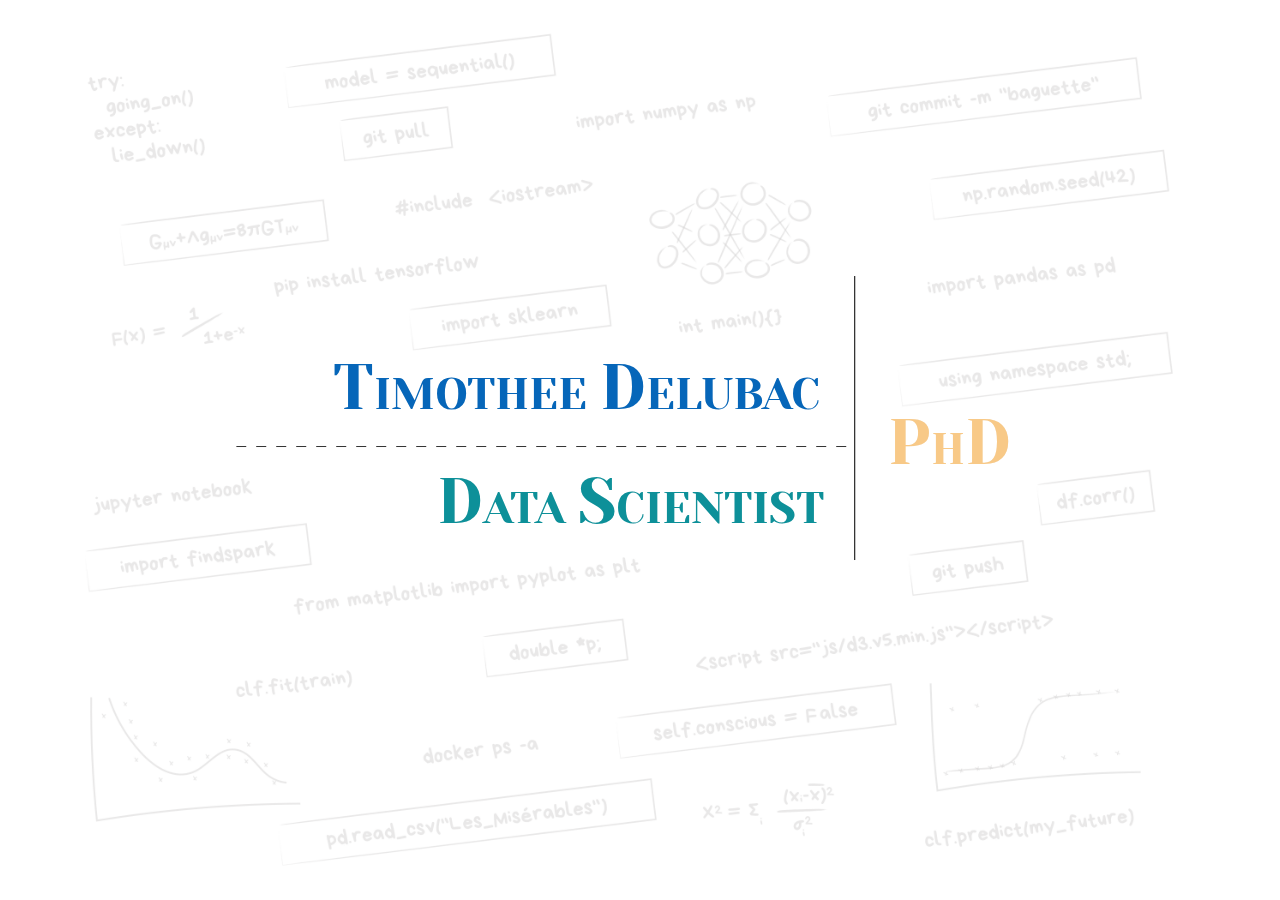
<file: index.html>
<!doctype html>

<html lang="en">
<head>
  <meta charset="utf-8">
  <title>Timothée Delubac | PhD</title>
  <meta name="description" content="Timothée Delubac's webpage">
  <meta name="author" content="Timothée Delubac">
  <meta name="viewport" content="width=device-width, initial-scale=1.0">
  <link rel="stylesheet" href="css/styles.css?v=1.0">
</head>

<body>

  <div id="background"></div>

  <header>

    <div class="shadow">
      <table>
        <tbody>
          <tr>
            <td class='name'><h1>
              <span class='filler'>LICHEE OUTBEAM</span>
              T<span>IMOTHEE </span>D<span>ELUBAC</span>
            </h1></td>
            <td class='title' rowspan="2"><h1>P<span>H</span>D</h1></td>
          </tr>
          <tr>
            <td class='job'><h1>D<span>ATA </span>S<span>CIENTIST</span></h1></td>
          </tr>
        </tbody>
      </table>
    </div>

    <nav class='no-overflow'>
      <table>
        <tbody>
          <tr>
            <td class='name'><a class='delay' href='about.html'><h1>
              <span class='filler'>LICHEE OUTBEAM</span>
              T<span class='dixi'>IMOTHEE </span>D<span class='dixi'>ELUBAC</span>
            </h1></a></td>
            <td class='title' rowspan="2"><a class='delay' href='phd.html'><h1>P<span>H</span>D</h1></a></td>
          </tr>
          <tr>
            <td class='job'><a class='delay' href='data-science.html'><h1>
              D<span class='dixi'>ATA </span>S<span class='dixi'>CIENTIST</span>
            </h1></a></td>
          </tr>
        </tbody>
      </table>
    </nav>

  </header>

  <script src="js/jquery-3.5.0.min.js"></script>
  <script src="js/main.js"></script>

</body>

</html>
</file>
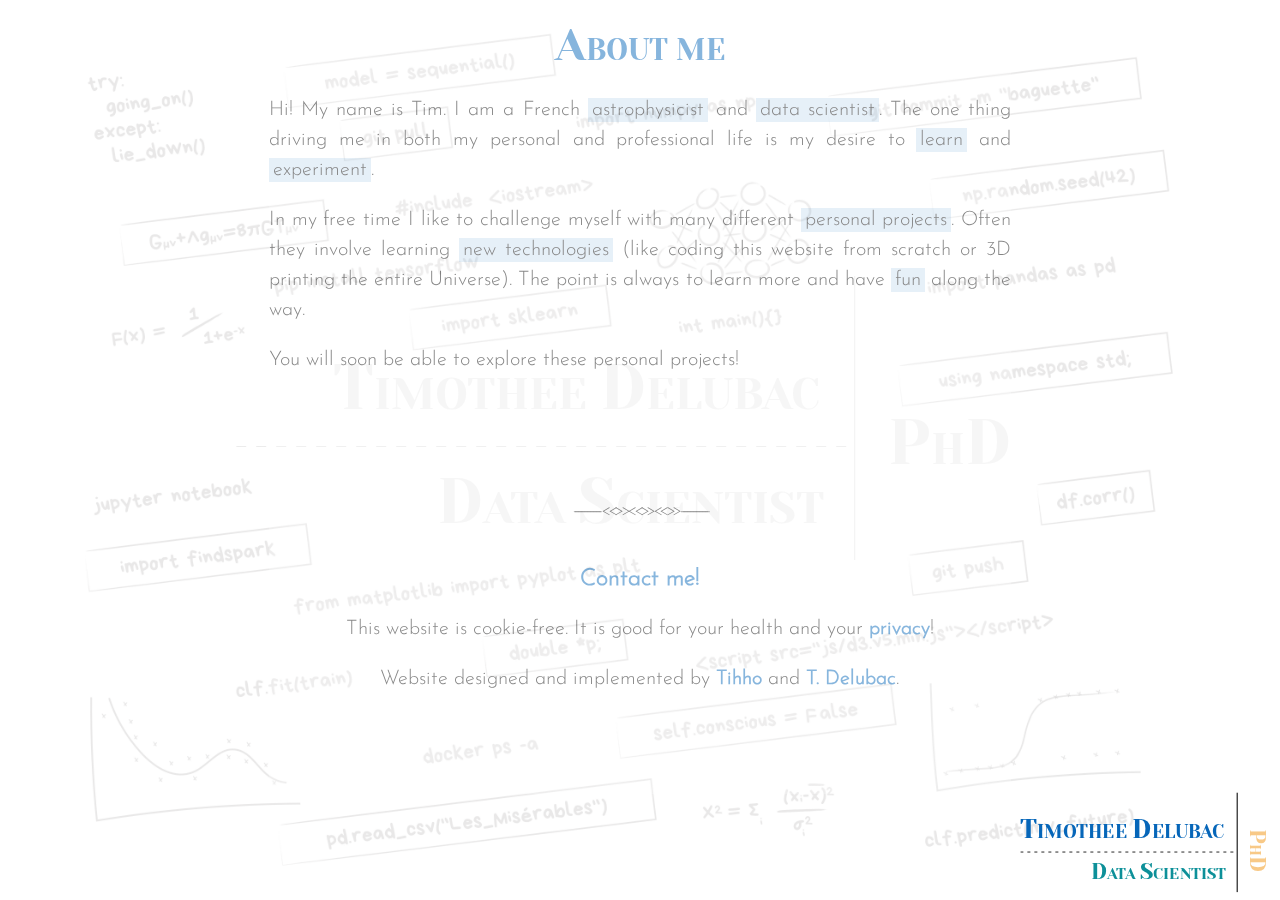
<file: about.html>
<!doctype html>

<html lang="en">
<head>
  <meta charset="utf-8">
  <title>Timothée Delubac | PhD</title>
  <meta name="description" content="Timothée Delubac's webpage">
  <meta name="author" content="Timothée Delubac">
  <meta name="viewport" content="width=device-width, initial-scale=1.0">
  <link rel="stylesheet" href="css/styles.css?v=1.0">
</head>

<body>

  <div id="background"></div>

  <header>

    <div class="shadow">
      <table>
        <tbody>
          <tr>
            <td class='name'><h1>
              <span class='filler'>LICHEE OUTBEAM</span>
              T<span>IMOTHEE </span>D<span>ELUBAC</span>
            </h1></td>
            <td class='title' rowspan="2"><h1>P<span>H</span>D</h1></td>
          </tr>
          <tr>
            <td class='job'><h1>D<span>ATA </span>S<span>CIENTIST</span></h1></td>
          </tr>
        </tbody>
      </table>
    </div>

    <nav class='no-overflow'>
      <table class='name_menu'>
        <tbody class='scale'>
          <tr>
            <td class='name hline'><a class='delay' href='index.html'><h1 class='enchance'>
              <span class='filler'>LICHEE OUTBEAM</span>
              T<span class='dixi'>IMOTHEE </span>D<span class='dixi'>ELUBAC</span>
            </h1></a></td>
            <td class='title vline' rowspan="2"><a class='delay' href='phd.html'><h1 class='rotate'>P<span>H</span>D</h1></a></td>
          </tr>
          <tr>
            <td class='job'><a class='delay' href='data-science.html'><h1>
              D<span class='dixi'>ATA </span>S<span class='dixi'>CIENTIST</span>
            </h1></a></td>
          </tr>
        </tbody>
      </table>
    </nav>

  </header>

  <main class='fadeIn'>
    <article id="about">
      <h1>A<span>BOUT ME</span></h1>
      <p>
      Hi! My name is Tim. I am a French <strong>astrophysicist</strong> and <strong>data scientist</strong>.
      The one thing driving me in both my personal and professional life is my desire to <strong>learn</strong> and <strong>experiment</strong>.
      </p>
      <p>
      In my free time I like to challenge myself with many different <strong>personal projects</strong>.
      Often they involve learning <strong>new technologies</strong> (like coding this website from scratch or 3D printing the entire Universe).
      The point is always to learn more and have <strong>fun</strong> along the way.
      </p>
      <p>You will soon be able to explore these personal projects!</p>
      <!-- <div id="voronoi"></div> -->
    </article>
  </main>

  <footer class='footer-about fadeIn'>
    <ul>
      <li><h3><a class='delay ref-contact' href="contact.html">Contact me!</a></h3></li>
      <li>This website is cookie-free. It is good for your health and your <a target="_blank" href="https://www.privacytools.io/">privacy</a>!</li>
      <li>Website designed and implemented by <strong>Tihho</strong> and <a href='index.html'>T. Delubac</a>.</li>
    </ul>
  </footer>

  <script src="js/jquery-3.5.0.min.js"></script>
  <script src="js/d3.v5.min.js"></script>
  <script src="js/d3-weighted-voronoi.min.js"></script>
  <script src="js/d3-voronoi-map.min.js"></script>
  <script src="js/d3-voronoi-treemap.min.js"></script>
  <script src="js/voronoi.js"></script>
  <script src="js/main.js"></script>

</body>

</html>
</file>
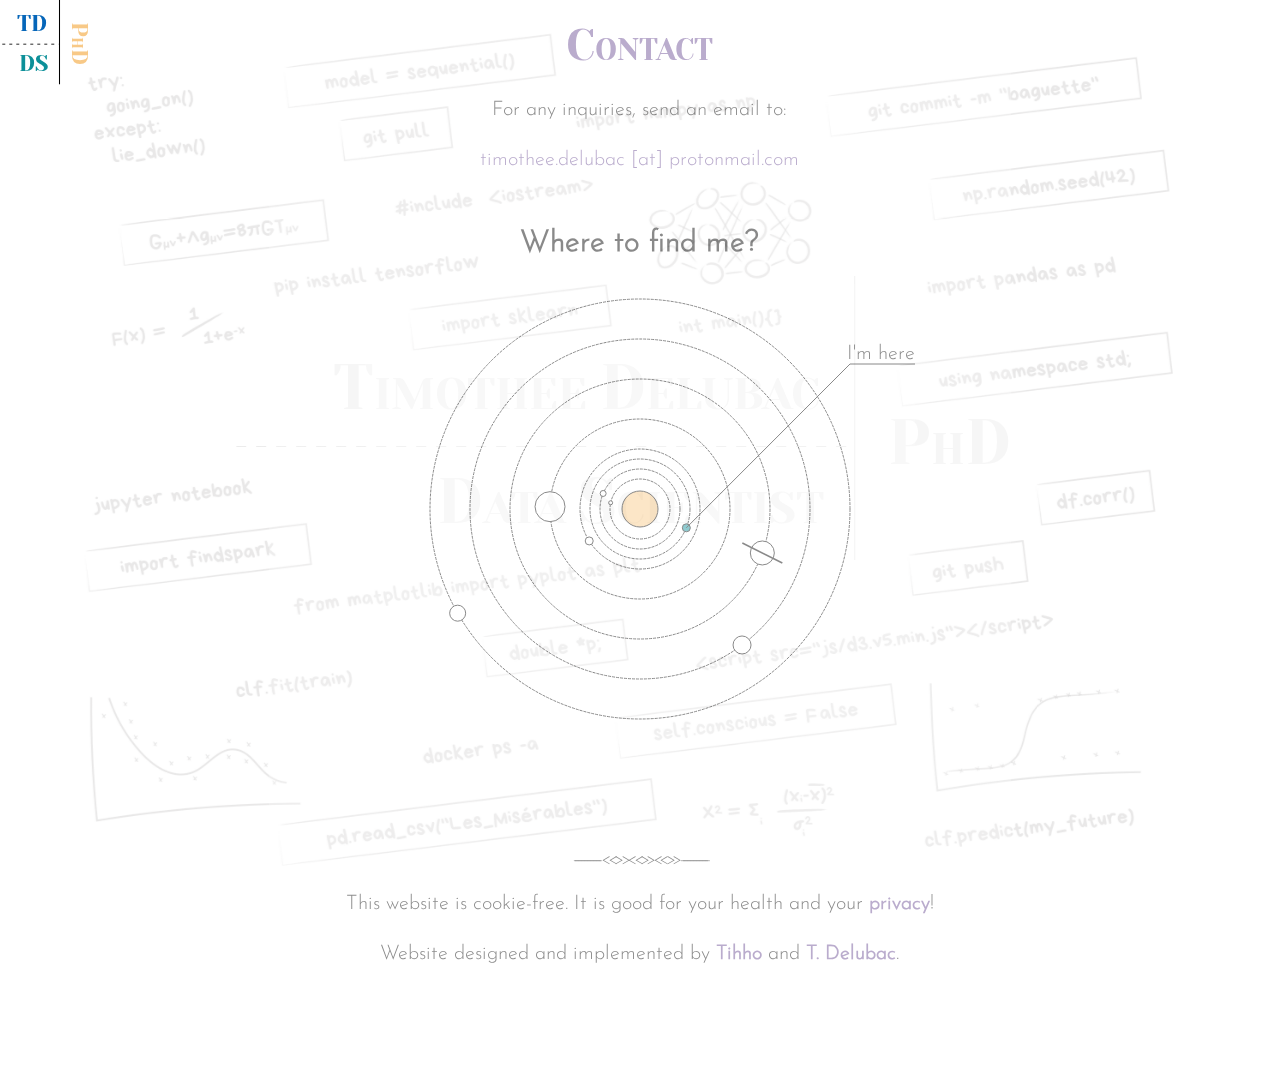
<file: contact.html>
<!doctype html>

<html lang="en">
<head>
  <meta charset="utf-8">
  <title>Timothée Delubac | PhD</title>
  <meta name="description" content="Timothée Delubac's webpage">
  <meta name="author" content="Timothée Delubac">
  <meta name="viewport" content="width=device-width, initial-scale=1.0">
  <link rel="stylesheet" href="css/styles.css?v=1.0">
</head>

<body>

  <div id="background"></div>

  <header>

    <div class="shadow">
      <table>
        <tbody>
          <tr>
            <td class='name'><h1>
              <span class='filler'>LICHEE OUTBEAM</span>
              T<span>IMOTHEE </span>D<span>ELUBAC</span>
            </h1></td>
            <td class='title' rowspan="2"><h1>P<span>H</span>D</h1></td>
          </tr>
          <tr>
            <td class='job'><h1>D<span>ATA </span>S<span>CIENTIST</span></h1></td>
          </tr>
        </tbody>
      </table>
    </div>

    <nav class='no-overflow'>
        <table class='contact_menu'>
          <tbody class='scale'>
            <tr>
              <td class='name hline'><a class='delay' href="about.html"><h1>
                <span class='filler full'>LICHEE OUTBEAM</span>
                T<span class='dixi collapse'>IMOTHEE </span>D<span class='dixi collapse'>ELUBAC</span>
              </h1></a></td>
              <td class='title vline' rowspan="2"><a class='delay' href="phd.html"><h1 class='rotate'>P<span>H</span>D</h1></a></td>
            </tr>
            <tr>
              <td class='job'><a class='delay' href="data-science.html"><h1>
                D<span class='dixi collapse'>ATA </span>S<span class='dixi collapse'>CIENTIST</span>
              </h1></a></td>
            </tr>
          </tbody>
        </table>
    </nav>

  </header>

  <main class='fadeIn'>
    <article id="contact">
      <h1>C<span>ONTACT</span></h1>
      <p>For any inquiries, send an email to:</p>
      <p><strong>timothee.delubac [at] protonmail.com</strong></p>
      <h2>Where to find me?</h2>
      <div id="solarplot"></div>
    </article>
  </main>

  <footer class='footer-contact fadeIn'>
    <ul>
      <li>This website is cookie-free. It is good for your health and your <a target="_blank" href="https://www.privacytools.io/">privacy</a>!</li>
      <li>Website designed and implemented by <strong>Tihho</strong> and <a href='index.html'>T. Delubac</a>.</li>
    </ul>
  </footer>

  <script src="js/jquery-3.5.0.min.js"></script>
  <script src="js/d3.v5.min.js"></script>
  <script src="js/solarplot.js"></script>
  <script src="js/main.js"></script>

</body>

</html>
</file>
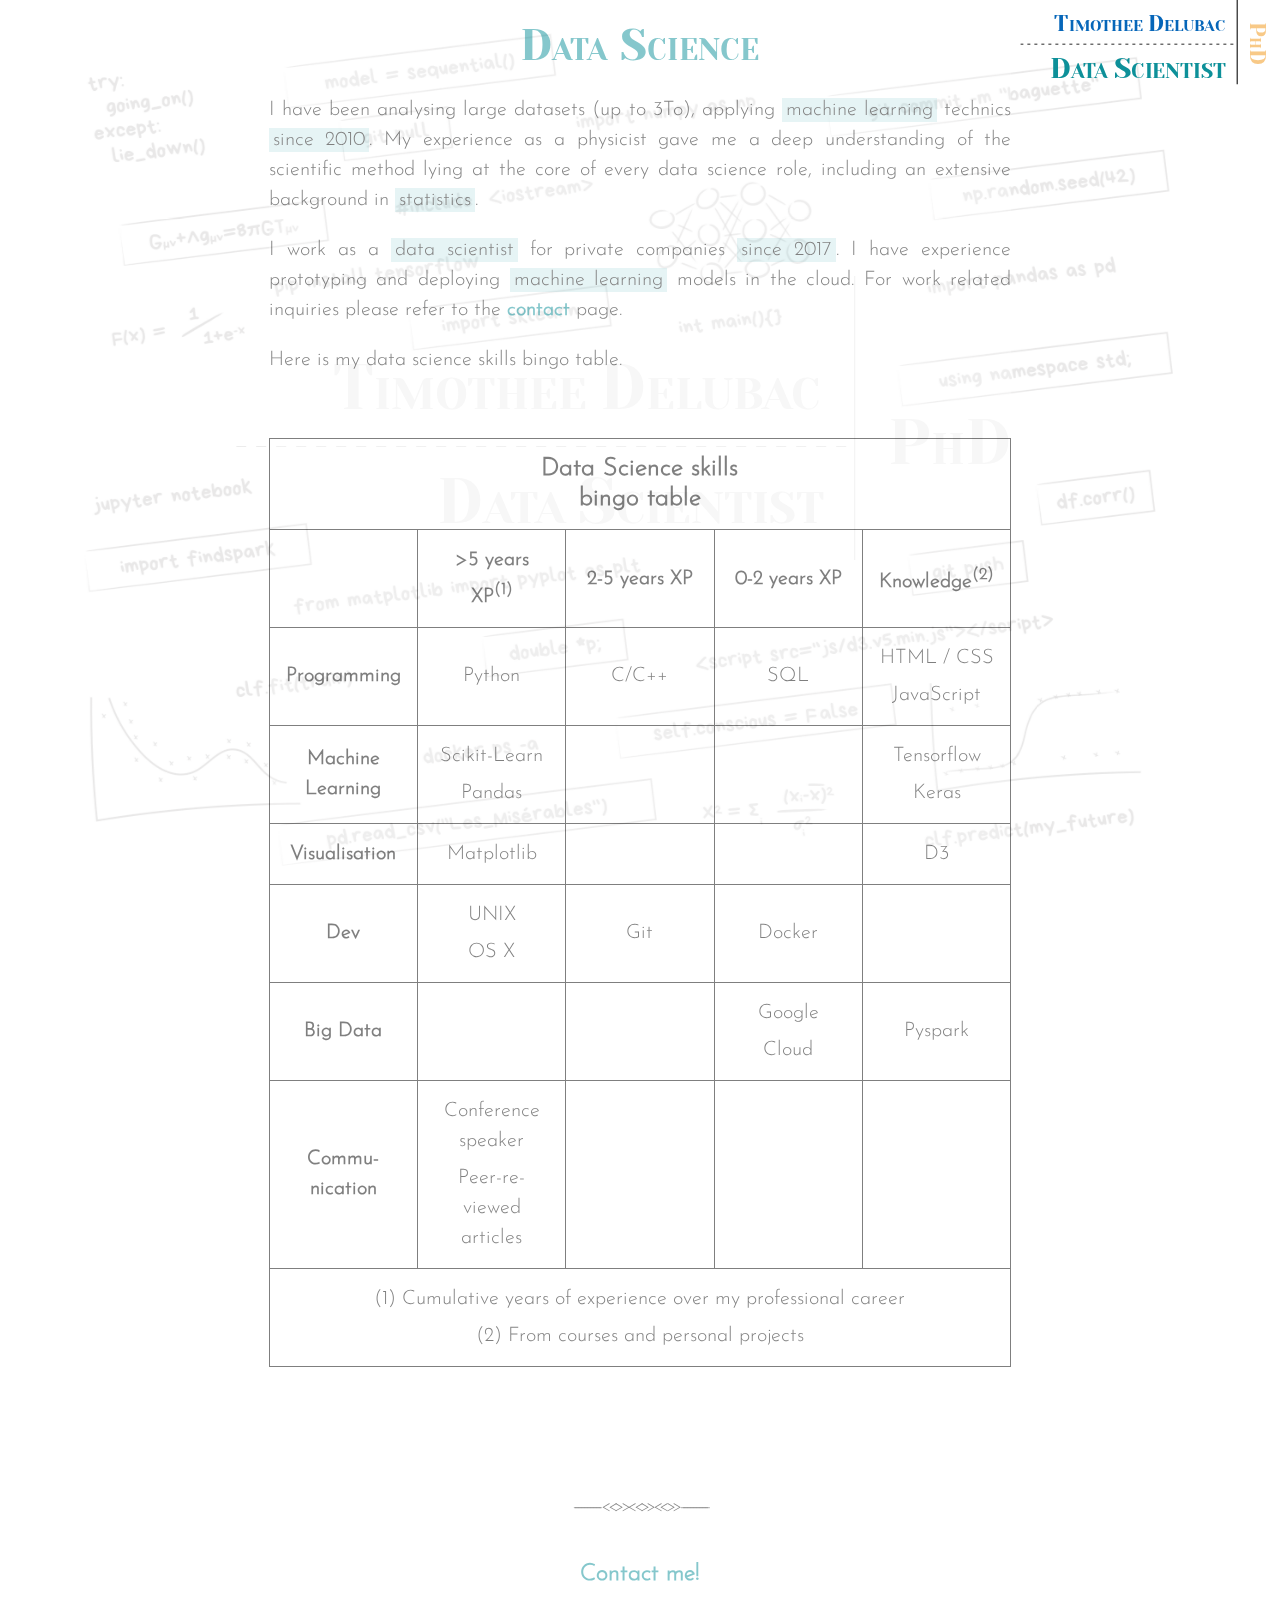
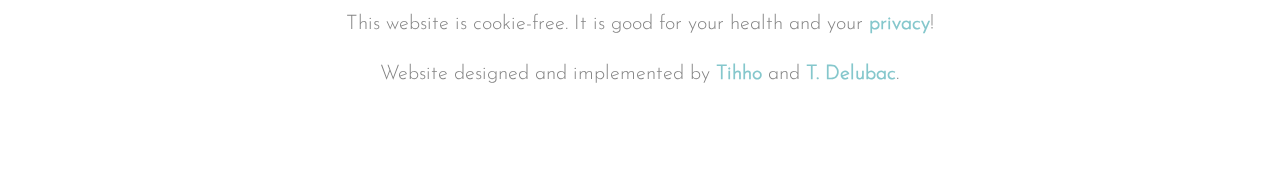
<file: data-science.html>
<!doctype html>

<html lang="en">
<head>
  <meta charset="utf-8">
  <title>Timothée Delubac | PhD</title>
  <meta name="description" content="Timothée Delubac's webpage">
  <meta name="author" content="Timothée Delubac">
  <meta name="viewport" content="width=device-width, initial-scale=1.0">
  <link rel="stylesheet" href="css/styles.css?v=1.0">
</head>

<body>

  <div id="background"></div>

  <header>

    <div class="shadow">
      <table>
        <tbody>
          <tr>
            <td class='name'><h1>
              <span class='filler'>LICHEE OUTBEAM</span>
              T<span>IMOTHEE </span>D<span>ELUBAC</span>
            </h1></td>
            <td class='title' rowspan="2"><h1>P<span>H</span>D</h1></td>
          </tr>
          <tr>
            <td class='job'><h1>D<span>ATA </span>S<span>CIENTIST</span></h1></td>
          </tr>
        </tbody>
      </table>
    </div>

    <nav class='no-overflow'>
      <table class='job_menu'>
        <tbody class='scale'>
          <tr>
            <td class='name hline'><a class='delay' href='about.html'><h1>
              <span class='filler'>LICHEE OUTBEAM</span>
              T<span class='dixi'>IMOTHEE </span>D<span class='dixi'>ELUBAC</span>
            </h1></a></td>
            <td class='title vline' rowspan="2"><a class='delay' href='phd.html'><h1 class='rotate'>P<span>H</span>D</h1></a></td>
          </tr>
          <tr>
            <td class='job'><a class='delay' href='index.html'><h1 class='enchance'>
              D<span class='dixi'>ATA </span>S<span class='dixi'>CIENTIST</span>
            </h1></a></td>
          </tr>
        </tbody>
      </table>
    </nav>

  </header>

  <main class='fadeIn'>
    <article id="data-science">
      <h1>D<span>ATA</span> S<span>CIENCE</span></h1>
      <p>I have been analysing large datasets (up to 3To), applying <strong>machine learning</strong> technics <strong>since 2010</strong>.
      My experience as a physicist gave me a deep understanding of the scientific method lying at the core of every data science role, including an extensive background in <strong>statistics</strong>.
      </p>

      <p>I work as a <strong>data scientist</strong> for private companies <strong>since 2017</strong>. I have experience prototyping and deploying <strong>machine learning</strong> models in the cloud.
      For work related inquiries please refer to the <a class='delay ref-contact' href="contact.html">contact</a> page.</p>

      <p>Here is my data science skills bingo table.</p>
      <table>
        <thead>
          <tr>
            <th colspan="5">Data Science skills<br>bingo table</th>
          </tr>
        </thead>
        <tbody>
          <tr>
            <td></td>
            <td><b>>5 years XP<sup>(1)</sup><b></td>
            <td><b>2-5 years XP<b></td>
            <td><b>0-2 years XP<b></td>
            <td><b>Know&shy;ledge<sup>(2)</sup><b></td>
          </tr>
          <tr>
            <td><b>Program&shy;ming<b></td>
            <td>Python</td>
            <td>C/C++</td>
            <td>SQL</td>
            <td><ul><li>HTML / CSS</li><li>Java&shy;Script</li></ul></td>
          </tr>
          <tr>
            <td><b>Machine Learning<b></td>
            <td><ul><li>Scikit-Learn</li><li>Pandas</li></ul></td>
            <td></td>
            <td></td>
            <td><ul><li>Tensor&shy;flow</li><li>Keras</li></ul></td>
          <tr>
            <td><b>Visuali&shy;sation<b></td>
            <td>Matplot&shy;lib</td>
            <td></td>
            <td></td>
            <td>D3</td>
          </tr>
          </tr>
          <tr>
            <td><b>Dev<b></td>
            <td><ul><li>UNIX</li><li>OS X</li></ul></td>
            <td>Git</td>
            <td>Docker</td>
            <td></td>
          </tr>
          <tr>
            <td><b>Big Data<b></td>
            <td></td>
            <td></td>
            <td><ul><li>Google</li><li>Cloud</li></ul></td>
            <td>Pyspark</td>
          </tr>
          <tr>
            <td><b>Commu&shy;nication<b></td>
            <td><ul><li>Conference speaker</li><li>Peer-reviewed articles</li></ul></td>
            <td></td>
            <td></td>
            <td></td>
          </tr>
          <tfoot>
            <tr>
              <td colspan="5"><ul><li>(1) Cumulative years of experience over my professional career</li><li>(2) From courses and personal projects</li></ul></td>
            </tr>
          </tfoot>
        </tbody>
      </table>
  </main>

  <footer class='footer-ds fadeIn'>
    <ul>
      <li><h3><a class='delay ref-contact' href="contact.html">Contact me!</a></h3></li>
      <li>This website is cookie-free. It is good for your health and your <a target="_blank" href="https://www.privacytools.io/">privacy</a>!</li>
      <li>Website designed and implemented by <strong>Tihho</strong> and <a href='index.html'>T. Delubac</a>.</li>
    </ul>
  </footer>

  <script src="js/jquery-3.5.0.min.js"></script>
  <script src="js/main.js"></script>

</body>

</html>
</file>
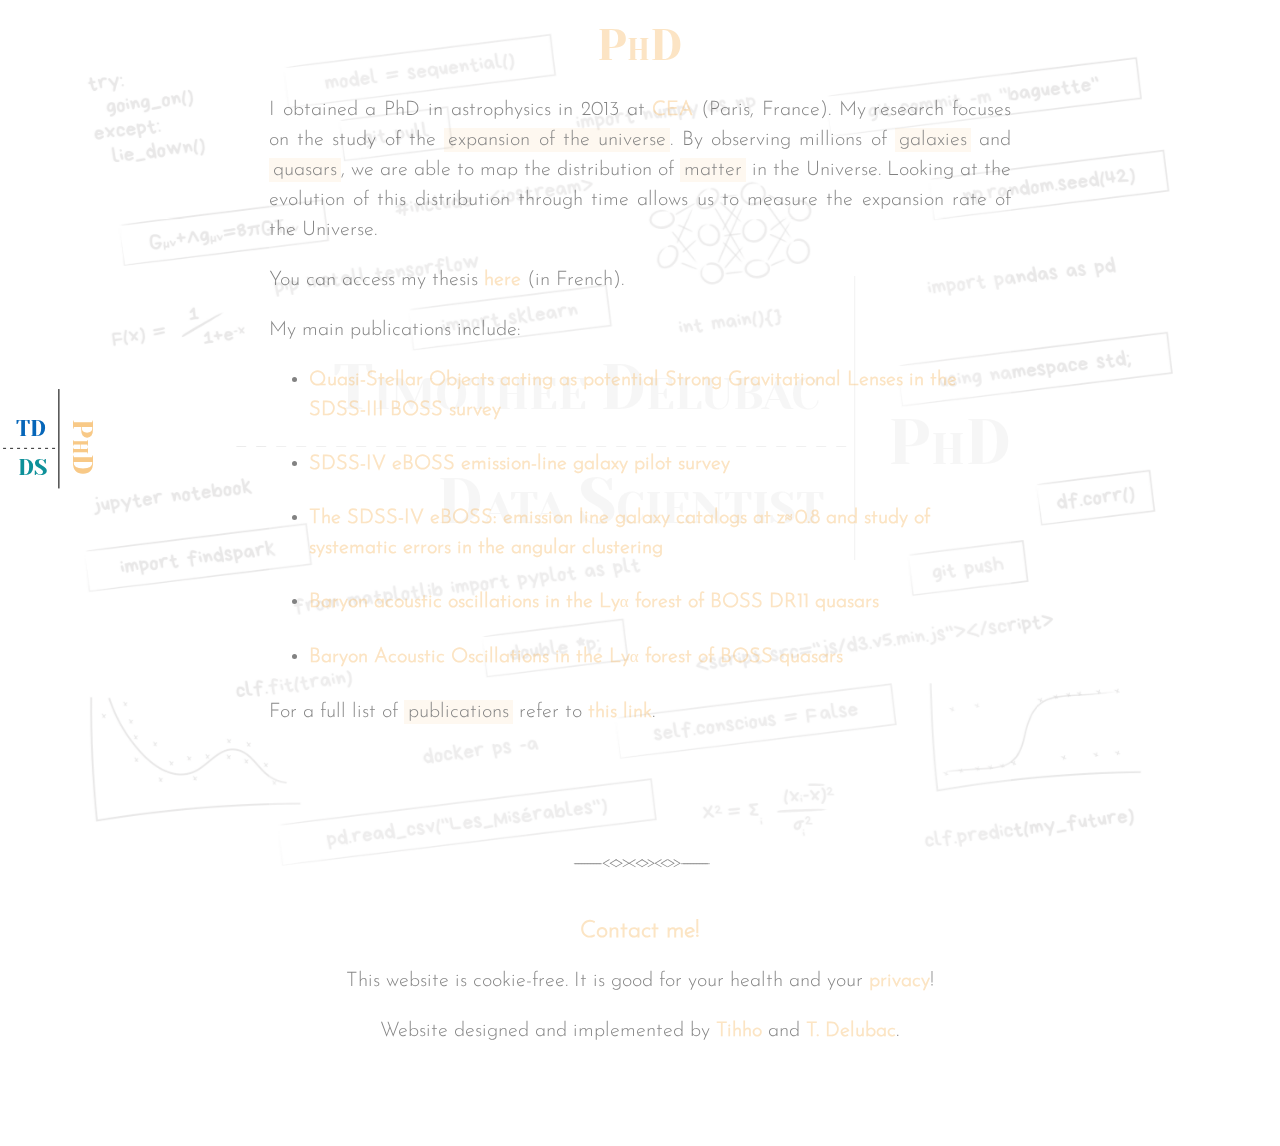
<file: phd.html>
<!doctype html>

<html lang="en">
<head>
  <meta charset="utf-8">
  <title>Timothée Delubac | PhD</title>
  <meta name="description" content="Timothée Delubac's webpage">
  <meta name="author" content="Timothée Delubac">
  <meta name="viewport" content="width=device-width, initial-scale=1.0">
  <link rel="stylesheet" href="css/styles.css?v=1.0">
</head>

<body>

  <div id="background"></div>

  <header>

    <div class="shadow">
      <table>
        <tbody>
          <tr>
            <td class='name'><h1>
              <span class='filler'>LICHEE OUTBEAM</span>
              T<span>IMOTHEE </span>D<span>ELUBAC</span>
            </h1></td>
            <td class='title' rowspan="2"><h1>P<span>H</span>D</h1></td>
          </tr>
          <tr>
            <td class='job'><h1>D<span>ATA </span>S<span>CIENTIST</span></h1></td>
          </tr>
        </tbody>
      </table>
    </div>

    <nav class='no-overflow'>
      <table class='title_menu'>
        <tbody class='scale'>
          <tr>
            <td class='name hline'><a class='delay' href='about.html'>
              <h1><span class='filler full'>IMOTHEE ELUBAC</span>
              T<span class='dixi collapse'>IMOTHEE </span>D<span class='dixi collapse'>ELUBAC</span>
              </h1></a></td>
            <td class='title vline' rowspan="2"><a class='delay' href='index.html'>
              <h1 class='rotate'><div class='enchance'>P<span>H</span>D</div></h1>
            </a></td>
          </tr>
          <tr>
            <td class='job'><a class='delay' href='data-science.html'><h1>
              D<span class='dixi collapse'>ATA </span>S<span class='dixi collapse'>CIENTIST</span>
            </h1></a></td>
          </tr>
        </tbody>
      </table>
    </nav>

  </header>

  <main class='fadeIn'>
    <article id="phd">
      <h1>P<span>H</span>D</h1>

      <p>I obtained a PhD in astrophysics in 2013 at <a target="_blank" href="http://www.cea.fr/">CEA</a> (Paris, France).
          My research focuses on the study of the <strong>expansion of the universe</strong>.
          By observing millions of <strong>galaxies</strong> and <strong>quasars</strong>, we are able to map the distribution of <strong>matter</strong> in the Universe.
          Looking at the evolution of this distribution through time allows us to measure the expansion rate of the Universe.</p>

      <p>You can access my thesis <a target="_blank" href="https://tel.archives-ouvertes.fr/tel-00936622/document">here</a> (in French).</p>

      <p>My main publications include:
        <ul id="publi">
          <li><a target="_blank" href="https://arxiv.org/pdf/1711.01184.pdf">Quasi-Stellar Objects acting as potential Strong Gravitational Lenses in the SDSS-III BOSS survey</a></li>
          <li><a target="_blank" href="https://arxiv.org/pdf/1509.05045.pdf">SDSS-IV eBOSS emission-line galaxy pilot survey</a></li>
          <li><a target="_blank" href="https://arxiv.org/pdf/1611.06934.pdf">The SDSS-IV eBOSS: emission line galaxy catalogs at z≈0.8 and study of systematic errors in the angular clustering</a></li>
          <li><a target="_blank" href="https://arxiv.org/pdf/1404.1801.pdf">Baryon acoustic oscillations in the Ly<span class='alpha'>α</span> forest of BOSS DR11 quasars</a></li>
          <li><a target="_blank" href="https://arxiv.org/pdf/1211.2616.pdf">Baryon Acoustic Oscillations in the Ly<span class='alpha'>α</span> forest of BOSS quasars</a></li>
          <!-- <li><a target="_blank" href=""></a></li> -->
        </ul>
      </p>
      <p>For a full list of <strong>publications</strong> refer to <a target="_blank" href="https://ui.adsabs.harvard.edu/search/fq=%7B!type%3Daqp%20v%3D%24fq_database%7D&fq_database=database%3A%20astronomy&q=author%3A(%22Timoth%C3%A9e%20Delubac%22)&sort=date%20desc%2C%20bibcode%20desc&p_=0">this link</a>.</p>
    </article>
  </main>

  <footer class='footer-phd fadeIn'>
    <ul>
      <li><h3><a class='delay ref-contact' href="contact.html">Contact me!</a></h3></li>
      <li>This website is cookie-free. It is good for your health and your <a target="_blank" href="https://www.privacytools.io/">privacy</a>!</li>
      <li>Website designed and implemented by <strong>Tihho</strong> and <a href='index.html'>T. Delubac</a>.</li>
    </ul>
  </footer>

  <script src="js/jquery-3.5.0.min.js"></script>
  <script src="js/main.js"></script>

</body>

</html>
</file>
<file: css/styles.css>
/* @font-face {
  font-family: FrederickatheGreat;
  src: url("../fonts/FrederickatheGreat-Regular.ttf");
}

@font-face {
  font-family: PressStart2p;
  src: url("../fonts/PressStart2P-Regular.ttf");
}

@font-face {
  font-family: Russo;
  src: url("../fonts/RussoOne-Regular.ttf");
} */

@font-face {
  font-family: Josefin;
  src: url("../fonts/static/JosefinSans-Light.ttf");
}

@font-face {
  font-family: Yeseva;
  src: url("../fonts/YesevaOne-Regular.ttf");
}

:root {
  --tbody-width: 790.5px;
  font-size: 20px;
}

html {
  overflow-y: scroll;
}

html, body {
  height: 100%;
}

body {
  margin: 0;
  font-family: Josefin;
  font-size: 20px;
  color: black;
}

main, footer {
  line-height: 1.5em;
}

a {
  text-decoration: none;
  cursor: pointer;
  position: relative;
  color: black;
  /* white-space: nowrap; */
}

/* #publi a {
  white-space: normal;
} */

/* main a:hover,
footer a:hover {
  text-decoration: underline wavy #C0C0C0;
  -webkit-text-decoration: underline wavy #C0C0C0;
} */

/* main a:hover::after,
footer a::after,
#voronoi .tooltip::after {
  position: absolute;
  content: '<<>><<>><<>><<>><<>><<>><<>><<>><<>><<>><<>>><<>><<>><<>><<>><<>><<>><<>><<>><<>><<>><<>><<>><<>><<>><<>><<>><<>><<>><<>><<>><<>><<>><<>><<>>><<>><<>><<>><<>><<>><<>><<>><<>><<>><<>><<>><<>><<>><<>><<>><<>><<>><<>><<>><<>><<>><<>><<>><<>>><<>><<>><<>><<>><<>>';
  color: black;
  white-space: nowrap;
  overflow: hidden;
  font-size: 0.5em;
  width: 100%;
  left: 0;
  top: 80%;
  line-height: 1em;
  letter-spacing:-.4em;
} */

/* #publi a:hover::after {
  content: '';
} */

/* #voronoi .tooltip, */
main a:hover,
footer a:hover,
#publi a:hover {
  border-bottom: 1px solid;

  /* padding-bottom: 5px;
  background-position: bottom;
  background-size: 120px;
  background-repeat: repeat-x;
  overflow: visible; */
}

/* #data-science a:hover,
.footer-ds a:hover {
  background-image: url('../images/border_green.png');
}
#about a:hover,
.footer-about a:hover {
  background-image: url('../images/border_blue.png');
}
#phd a:hover,
.footer-phd a:hover,
#publi a:hover {
  background-image: url('../images/border_yellow.png');
} */
/* #voronoi .tooltip {
  background-image: url('../images/border_black.png');
} */

h1 {
  font-family: Yeseva;
  font-weight: 400;
  font-size: 45px;
}

header h1 {
  margin: 0.15vw 2vw 1vw 2vw;
  padding-bottom: 0.5vw;
  padding-top: 0.5vw;
  /* padding-top: 0.8vw; */
  font-size: 5vw;
  white-space: nowrap;
  display: inline-table;
}

header span {
  font-size: 3.5vw;
}

header a {
  color: inherit;
  text-decoration: none;
  outline: none;
}

#background {
  position: fixed;
  left: -4%;
  width: 100%;
  height: 100%;
  z-index: -100;
  background-image: url("../images/doodle.png");
  background-position: center;
  background-size: cover;
  background-repeat: no-repeat;
}

nav {
  position: fixed;
  height: 100%;
  width: 100%;
  overflow: hidden;
}

nav tbody {
  /* background-color: WhiteSmoke; */
}
nav table {
  /* background-color: Yellow; */
}

nav tbody {
  transform: scale(1);
}

header table {
  position: absolute;
  left: 50%;
  top: 50%;
  margin-top: -2.5%;
  transform: translate(-50%, -50%);
  text-align: right;

  display: flex;
  align-content: center;
  justify-content: center;
}

.filler {
  opacity: 0;
  font-size: 0;
}

.full {
  font-size: 3.5vw;
}

.name {
  padding: 5px; /* important for line to not disaapear */
  padding-top: 5vw;
  padding-left: 4vw;
  color: #0666B9;
  background-image: linear-gradient(to right, #333 50%, rgba(255, 255, 255, 0) 50%);
  background-position: 0% 98%;
  background-size: 20px 0.05rem;
  background-repeat: repeat-x;
}

.title {
  padding: 5px; /* important for line to not disaapear */
  padding-top: 5vw;
  color: #F8C987;
  border-left: 0.05rem solid black;
}

.job {
  color: #0D9099;
}

.enchance {
  transition: transform 0.5s ease-in-out;
}
.enchance_name {
  transform-origin: bottom right;
  transform: scale(1.2);
}
.enchance_job {
  transform-origin: top right;
  transform: scale(1.3);
}
.enchance_title {
  transform-origin: bottom;
  transform: scale(1.3);
}
.no_enchance {
  transform: scale(1);
}

nav .name h1:hover,
nav .job h1:hover,
nav .title h1:hover {
  font-style: italic;
  /* transition: none; */
  /* padding-bottom: 0.5vw; */
  /* background-position: bottom;
  background-size: 25vw;
  background-repeat: repeat-x;
  overflow: visible; */
}
/* nav .name h1:hover {
  background-image: url('../images/border_blue.png');
}
nav .job h1:hover {
  background-image: url('../images/border_green.png');
}
nav .title h1:hover {
  background-image: url('../images/border_yellow.png');
} */


/* nav h1:hover::after {
  position: absolute;
  content: '<<>><<>><<>><<>><<>><<>><<>><<>><<>><<>><<>>><<>><<>><<>><<>><<>><<>><<>><<>><<>><<>><<>><<>><<>>';
  white-space: nowrap;
  overflow: hidden;
  font-size: 2vw;
  width: 100%;
  left: 0;
  top:80%;
  line-height: 1em;
  letter-spacing:-.25em;
} */



/* nav .title h1,
nav .name h1, */
/* nav h1 { */
  /* background-color: rgba(13,144,153, 0.2); */
  /* display: inline-table; */
  /* -webkit-text-stroke: 2px white; */
  /* text-shadow:
       1px 1px 0 black,
      -1px -1px 0 black,
       1px -1px 0 black,
      -1px 1px 0 black,
       1px 1px 0 black; */
  /* border-bottom: 3px wavy rgba(13,144,153, 1); */
  /* text-decoration: underline wavy rgba(13,144,153, 1); */
  /* #C0C0C0; */
  /* background-color: WhiteSmoke; */
  /* background-image: linear-gradient(to right, rgba(0, 0, 0, 0) 10%, WhiteSmoke 90%); */
  /* border-radius: 5%; */
  /* box-shadow: -5px 5px gray, -2px 2px gray, -1px 1px gray; */
  /* border: 1px solid gray; */
/* } */


/* nav .name h1:hover {
  text-decoration: underline solid rgba(6,102,185, 1);
  border-bottom: 3px solid rgba(6,102,185, 1);
}
nav .title h1:hover {
  text-decoration: underline wavy rgba(248,201,135, 1);
}

nav .title h1 {
  background-color: rgba(248,201,135, 0.25);
}
nav .name h1 {
  background-color: rgba(6,102,185, 0.2);
}
nav .job h1 {
  background-color: rgba(13,144,153, 0.2);
} */


.shadow table {
  position: fixed;
  z-index: -10;
}

.shadow .name,
.shadow .job,
.shadow .title {
  color: rgba(200, 200, 200, 0.2);
}

.shadow .name {
  background-image: linear-gradient(to right, rgba(200, 200, 200, 0.35) 50%, rgba(255, 255, 255, 0) 50%);
}

.shadow .title {
  border-left: 1px solid rgba(200, 200, 200, 0.3);
}

.full,
nav table,
nav tbody,
nav .name,
nav .job,
nav .title,
nav h1,
nav span {
  transition-duration: 1.5s;
  transition-property: all;
}

/* scale the whole menu */
.scale {
  transform: scale(0.35);
}

/* go to name menu */
.name_menu {
  margin-top: 0;
  left: 100%;
  top: 100%;
  transform: translate(-64.5%, -70%);
}

/* go to job menu */
.job_menu {
  margin-top: 0;
  left: 100%;
  top: 0%;
  transform: translate(-64.5%, -38%);
}

/* go to title menu */
.title_menu {
  left: 0%;
  top: 50%;
  transform: translate(-52%, -42.8%);
}

/* go to contact menu */
.contact_menu {
  margin-top: 0;
  left: 0%;
  top: 0%;
  transform: translate(-52%, -38%);  /* -34 -38 */
}

/* augment hline fatness for the resolution */
.hline {
  background-size: 20px 0.15rem;
  /* padding-sleft: 1vw; */
}

/* augment vline fatness for the resolution */
.vline {
  border-left: 0.15rem solid black;
}

/* rotate title text */
.rotate {
  transform: translateX(-30%) rotate(90deg);
}

/* collapse the name and the job for title menu*/
.collapse {
  font-size: 0px;
  opacity: 0;
}

.fadeIn {
  opacity: 0;
}

main {
  display: flex;
  justify-content: center;
}

main span {
  font-size: 30px;
}

main p {
  /* line-height: 1.5em; */
  text-align: justify;
  text-justify: inter-word;
}

main a, footer a {
  font-weight: bold;
}

article {
  position: relative;
  z-index: 100;
  width: 58%;
  text-align: center;
  transition: opacity 0.5s;
  align-items: center;
  background-color: rgba(255, 255, 255, 0.5);
}

article strong {
  padding: 2px 4px;
  font-weight: normal;
}

footer {
  display: flex;
  /* align-content: flex-end; */
  justify-content: center;
  text-align: center;
}

footer h3 {
  margin-bottom: 0;
}

footer ul {
  position: relative;
  width: 58%;
  z-index: 100;
  margin: 0;
  font-size: 20px;
  list-style: none;
  padding-top: 15vh;
  padding-bottom: 10vh;
  padding-left: 0;
  background-color: rgba(255, 255, 255, 0.5);
}

footer li {
  padding: 10px;
}

.footer-about a,
.footer-about strong,
#about h1,
#about a {
  color: #0666B9;
}

#about strong {
  background-color: rgba(6,102,185, 0.2);
}

.footer-ds a,
.footer-ds strong,
#data-science h1,
#data-science a {
  color: #0D9099;
}

#data-science strong {
  background-color: rgba(13,144,153, 0.2);
}

.footer-phd a,
.footer-phd strong,
#phd h1,
#phd a{
  color: #F8C987;
}

#phd strong {
  background-color: rgba(248,201,135, 0.25);
}

.footer-contact a,
.footer-contact strong,
#contact h1,
#contact strong,
#contact a{
  color: #6a4c93;
}

footer ul::after {
  position: absolute;
  content: "------------------ <<>><<>><<>> ------------------";
  color: black;
  white-space: nowrap;
  /* overflow: hidden; */
  font-size: 0.8em;
  width: 100%;
  left: 0;
  top: 12vh;
  line-height: 1em;
  letter-spacing:-0.22em;
}





#publi {
  /* font-size: 25px; */
  /* line-height: 2em; */
  text-align: left;
  /* background-color: rgba(255, 255, 255, 0.5); */
}
#publi li {
  margin-bottom: 1.2em;
}

.alpha {
  font-size: 17px;
  font-weight: 300;
}

#data-science table {
  /* background-color: rgba(255, 255, 255, 0.5); */
  table-layout:fixed;
  width: 100%;
  margin-left: auto;
  margin-right: auto;
  margin-top: 7vh;
  margin-bottom: 1.2em;
  font-size: 20px;
  -webkit-hyphens: auto;
  -ms-hyphens: auto;
  hyphens: auto;
}

@media screen and (max-width: 1000px) {
  #data-science table {
    font-size: 3vw;
  }
}

#data-science td {
  /* -ms-word-break: break-word;
  word-break: break-word;
  -webkit-hyphens: auto;
  -moz-hyphens: auto;
  hyphens: auto; */

  /* overflow-wrap: break-word;
  word-wrap: break-word;
  hyphens: auto; */
}


#data-science table, #data-science th, #data-science td {
  border: 1px solid black;
  border-collapse: collapse;
}

#data-science table ul {
  padding-left: 0;
  margin: 0;
}

#data-science table li {
  list-style-type: none;
  padding-bottom: 7px;
}

#data-science table li:last-child {
  padding-bottom: 0;
}

#data-science th, #data-science td {
  padding: 15px;
}

@media screen and (max-width: 1000px) {
  #data-science th, #data-science td {
    padding: 5px;
  }
  #data-science td {
    line-height: 1.5em;
  }
}

#data-science th {
  font-size: 25px;
}

#contact p {
  text-align: center;
}

#contact h2 {
  margin-top: 6vh;
}

#solarplot {
  margin-left: auto;
  margin-right: auto;
  max-width: 550px;
  background-color: rgba(255, 255, 255, 0.5);
}

#voronoi .tooltip {
  position: absolute;
  text-align: center;
  font-size: 23px;
  /* font-weight: bold; */
  padding: 5px;
  padding-top: 10px;
  /* color: #0666B9; */
  background-color: rgba(255, 255, 255, 0.9);
  /* background-color: white; */
  -events: none;
  pointer-events: none;
}

@media screen and (max-width: 800px) {
  nav {
    position: absolute;
  }
  .name_menu,
  .job_menu,
  .title_menu,
  .contact_menu {
    margin-top: 0;
    left: 50%;
    top: 0%;
  }
  .collapse {
    opacity: 1;
  }
  .full {
    font-size: 0;
  }
  .scale {
    transform: scale(0.7);
  }
  .hline {
    background-size: 20px 0.065rem;
  }
  .vline {
    border-left: 0.065rem solid black;
  }
  main, footer {
    position: relative;
  }
  article {
    width: 85%;
  }
}

@media screen and (max-width: 800px) and (orientation: portrait) {
  header h1 {
    font-size: 8vw;
  }
  header span,
  .collapse  {
    font-size: 5.6vw;
  }
  .name_menu,
  .job_menu,
  .title_menu,
  .contact_menu {
    transform: translate(-45%, -18%);
  }
  main, footer {
    top: 25vw;
  }
}

@media screen and (max-width: 800px) and (orientation: landscape) {
  .name_menu,
  .job_menu,
  .title_menu,
  .contact_menu {
    transform: translate(-45%, -25%);
  }
  main, footer {
    top: 16vw;
  }
}
</file>
